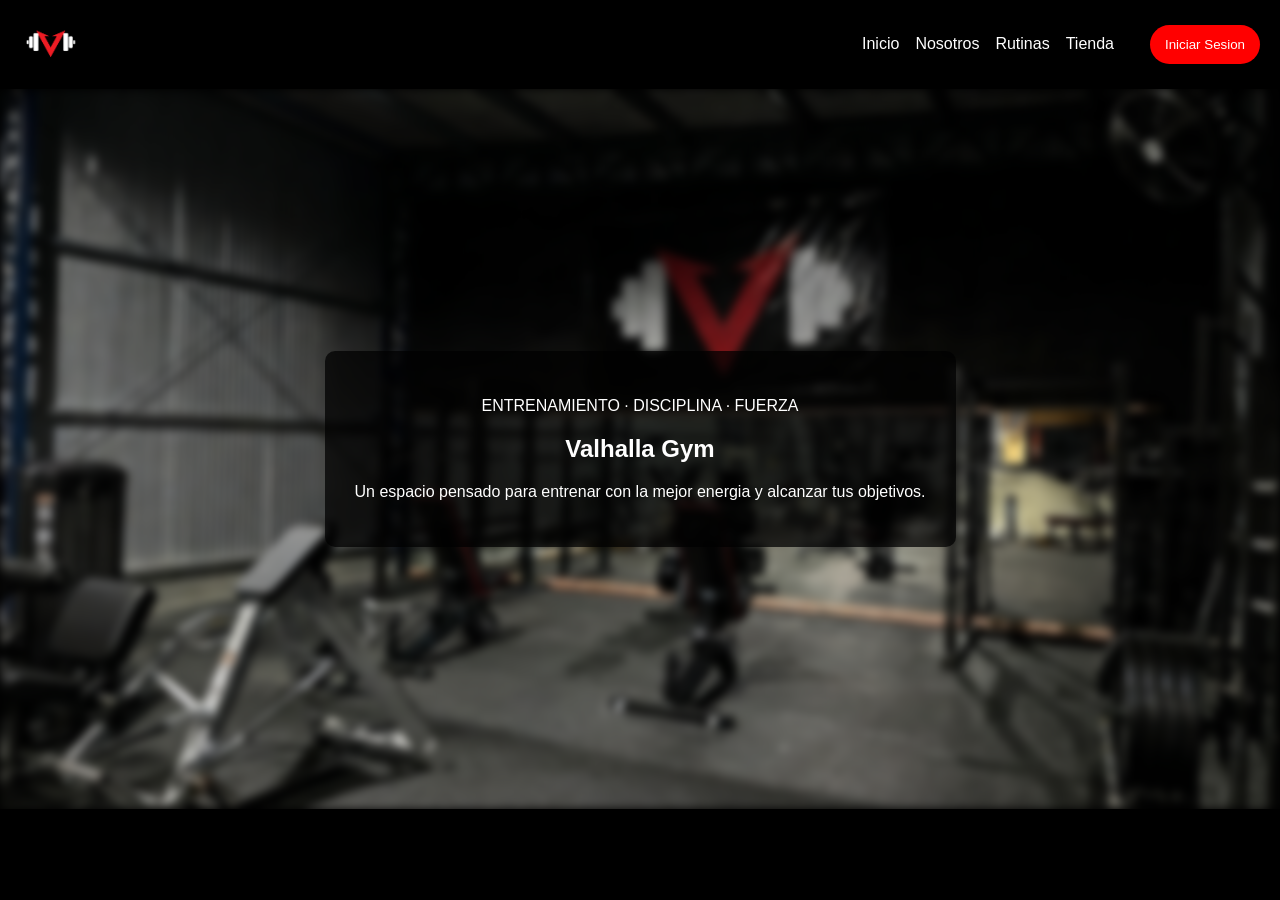
<file: index.html>
<!DOCTYPE html>
<html lang="en">

<head>
    <meta charset="UTF-8">
    <meta name="viewport" content="width=device-width, initial-scale=1.0">
    <title>Valhalla Gym</title>
    <link rel="icon" href="img/logo.png">
    <link rel="stylesheet" href="./root.css">
    <link rel="stylesheet" href="./css/index.css">
</head>

<body>
    <div id="hero"></div>
    <header>
        <a href="./index.html" class="logo">
        <img src="img/logo.png" alt="Logo de Valhalla Gym" class="logo">
        </a>

        
        <nav class="main-nav">
            <a href="./index.html">Inicio</a>
            <a href="./nosotros.html">Nosotros</a>
            <a href="./rutinas.html">Rutinas</a>
            <a href="./tienda.html">Tienda</a>
            <button id="loginButton" type="button" onclick="location.href='./login.html'">Iniciar Sesion</button>
            <div class="user-menu" id="userMenu" hidden>
                <button class="user-menu-toggle" id="userMenuToggle" type="button" aria-expanded="false" aria-controls="userMenuOptions" title="Abrir menu de usuario">
                    <svg aria-hidden="true" viewBox="0 0 24 24" focusable="false">
                        <circle cx="12" cy="8" r="4"></circle>
                        <path d="M4 21c0-4.42 3.58-8 8-8s8 3.58 8 8"></path>
                    </svg>
                    <span id="userName">Usuario</span>
                </button>
                <div class="user-menu-options" id="userMenuOptions" hidden>
                    <a href="./perfil.html">Perfil</a>
                    <button id="logoutButton" type="button">Cerrar sesion</button>
                </div>
            </div>
        </nav>
    </header>
    <section class="hero">
 
        <div class="overlay">

            <p>ENTRENAMIENTO · DISCIPLINA · FUERZA</p>

            <h2>Valhalla Gym</h2>

            <p>
                Un espacio pensado para entrenar con la mejor energia
                y alcanzar tus objetivos.
            </p>
        </div>
    </section>
    <div id="relleno">

    </div>
    <script src="./js/user-menu.js" defer></script>
</body>

</html>
</file>
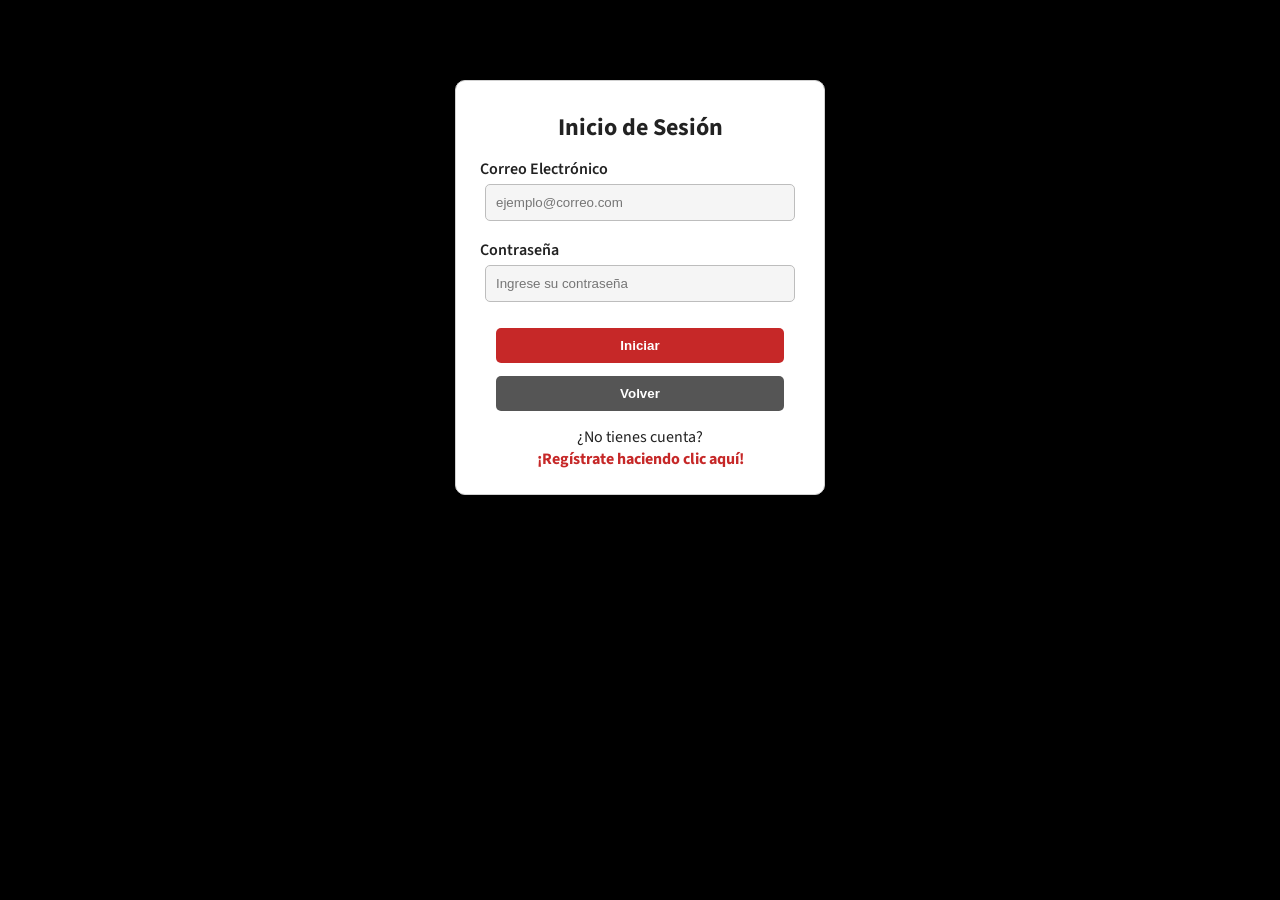
<file: login.html>
<!DOCTYPE html>
<html lang="es">

<head>

    <meta charset="UTF-8">
    <meta name="viewport" content="width=device-width, initial-scale=1.0">
    <link rel="stylesheet" href="./root.css">
    <link rel="icon" href="img/logo.png">
    <link rel="stylesheet" href="./css/login.css">
    <link rel="preconnect" href="https://fonts.googleapis.com">
    <link rel="preconnect" href="https://fonts.gstatic.com" crossorigin>
    <link href="https://fonts.googleapis.com/css2?family=Source+Sans+3:ital,wght@0,200..900;1,200..900&display=swap"
        rel="stylesheet">

    <title>Inicio de Sesión</title>

</head>

<body>

    <div class="login">

        <h2 class="titulologin">Inicio de Sesión</h2>

        <p class="parrafologin">Correo Electrónico</p>
        <input type="email" name="mail" id="Email" placeholder="ejemplo@correo.com" required>


        <p class="parrafologin">Contraseña</p>
        <input type="password" name="Password" id="Password" placeholder="Ingrese su contraseña" required>

        <button class="botonlogin" onclick="login()">Iniciar</button>

        <button class="botonback" onclick="location.href='./index.html'">Volver</button>

        <p class="registerlink"> ¿No tienes cuenta?</p>
        <a class="a" href="register.html">¡Regístrate haciendo clic aquí!</a>

    </div>

</body>
<script src="./js/LoginScripts.js" defer></script>

</html>
</file>
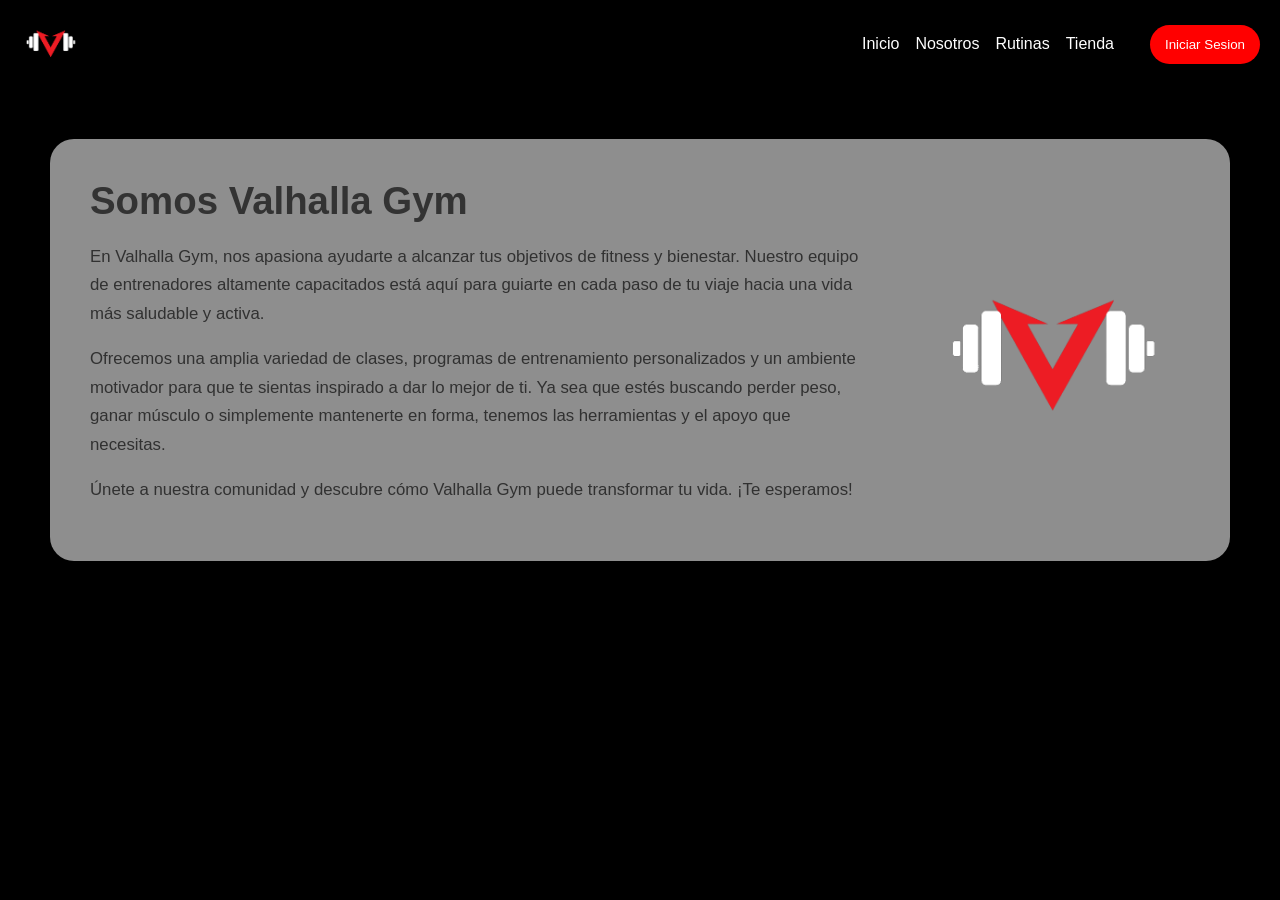
<file: nosotros.html>
<!DOCTYPE html>
<html lang="en">

<head>
    <meta charset="UTF-8">
    <meta name="viewport" content="width=device-width, initial-scale=1.0">
    <title>Nosotros</title>
    <link rel="icon" href="img/logo.png">
    <link rel="stylesheet" href="./root.css">
    <link rel="stylesheet" href="./css/nosotros.css">

</head>

<body>
    <header>

        <a href="./index.html" class="logo">
            <img src="img/logo.png" alt="Logo de Valhalla Gym" class="logo">
        </a>

        <nav class="main-nav">
            <a href="./index.html">Inicio</a>
            <a href="./nosotros.html">Nosotros</a>
            <a href="./rutinas.html">Rutinas</a>
            <a href="./tienda.html">Tienda</a>
            <button id="loginButton" type="button" onclick="location.href='./login.html'">Iniciar Sesion</button>
            <div class="user-menu" id="userMenu" hidden>
                <button class="user-menu-toggle" id="userMenuToggle" type="button" aria-expanded="false"
                    aria-controls="userMenuOptions" title="Abrir menu de usuario">
                    <svg aria-hidden="true" viewBox="0 0 24 24" focusable="false">
                        <circle cx="12" cy="8" r="4"></circle>
                        <path d="M4 21c0-4.42 3.58-8 8-8s8 3.58 8 8"></path>
                    </svg>
                    <span id="userName">Usuario</span>
                </button>
                <div class="user-menu-options" id="userMenuOptions" hidden>
                    <a href="./perfil.html">Perfil</a>
                    <button id="logoutButton" type="button">Cerrar sesion</button>
                </div>
            </div>
        </nav>
    </header>


    <div class="nosotros-card">
        <div class="content">
            <h2>Somos Valhalla Gym</h2>
            <p>En Valhalla Gym, nos apasiona ayudarte a alcanzar tus objetivos de fitness y bienestar. Nuestro equipo de
                entrenadores altamente capacitados está aquí para guiarte en cada paso de tu viaje hacia una vida más
                saludable y activa.</p>
            <p>Ofrecemos una amplia variedad de clases, programas de entrenamiento personalizados y un ambiente
                motivador para que te sientas inspirado a dar lo mejor de ti. Ya sea que estés buscando perder peso,
                ganar músculo o simplemente mantenerte en forma, tenemos las herramientas y el apoyo que necesitas.</p>
            <p>Únete a nuestra comunidad y descubre cómo Valhalla Gym puede transformar tu vida. ¡Te esperamos!</p>
        </div>
        <div class="image">
            <img src="img/logo.png" alt="Imagen de logo de Valhalla Gym">
        </div>
    </div>


    <script src="./js/user-menu.js" defer></script>
</body>

</html>
</file>
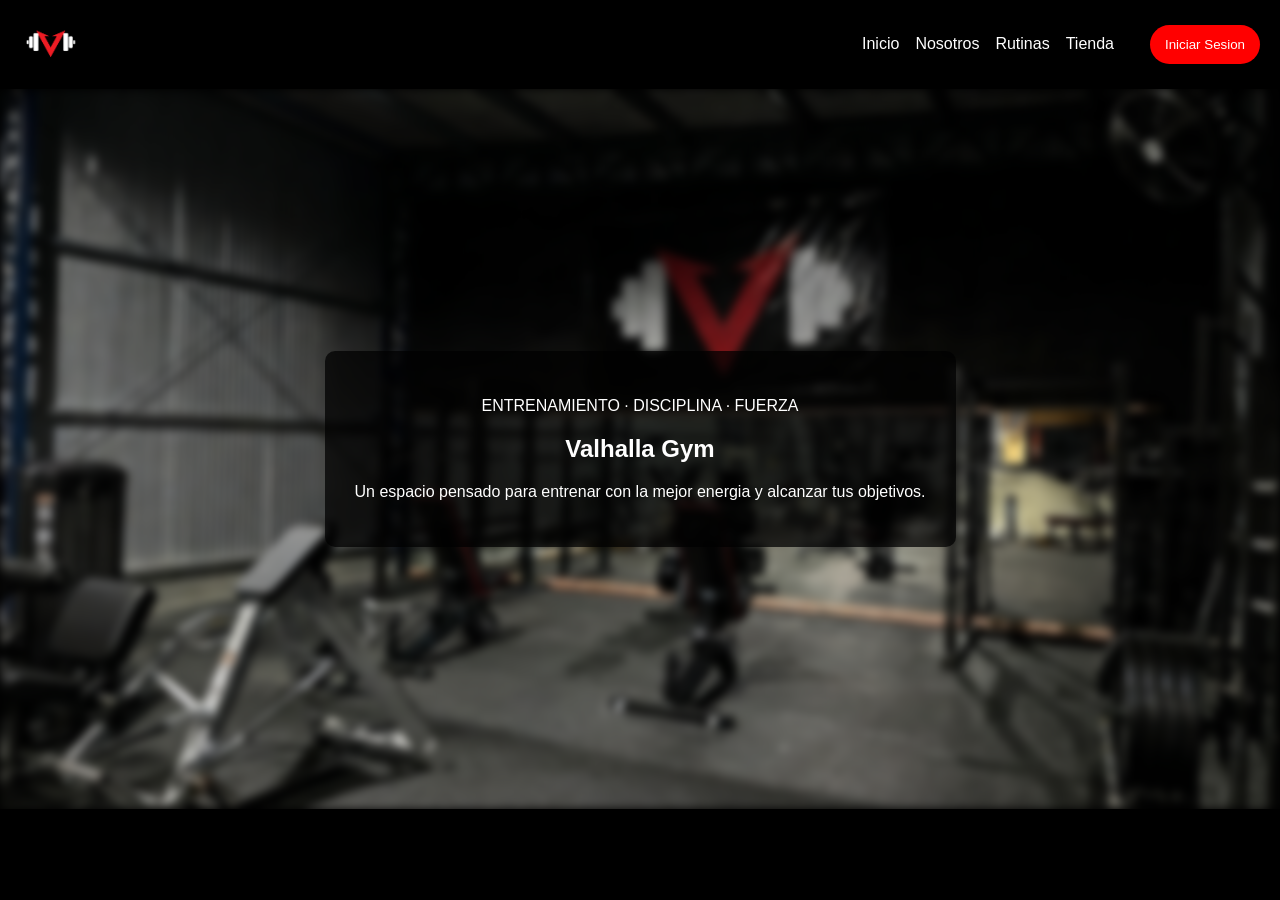
<file: panelAdmin.html>
<!DOCTYPE html>
<html lang="es">

<head>
    <meta charset="UTF-8">
    <meta name="viewport" content="width=device-width, initial-scale=1.0">
    <title>Panel de Administración</title>
    <link rel="stylesheet" href="root.css">
    <link rel="stylesheet" href="./css/panelAdmin.css">
    <link rel="icon" href="img/logo.png">

</head>

<body>

    <header>
        <div class="header-left">
            <img src="./img/logo.png" alt="Logo" class="logo">
        </div>
        <h1>Panel de Control</h1>
        <nav class="main-nav">
            <a href="./index.html">Volver al Inicio</a>
        </nav>
    </header>

    <div class="admin-container">

        <aside class="admin-sidebar">
            <nav class="sidebar-nav">
                <button onclick="fetchRutinas()" class="active" data-section="rutinas">💪 Rutinas</button>
                <button onclick="fetchProductos()" data-section="productos">📦 Productos</button>
                <button onclick="fetchUsuarios()" data-section="usuarios">👤 Usuarios</button>
                <button onclick="fetchCompras()" data-section="compras">🛒 Compras</button>
            </nav>
        </aside>

        <main class="admin-main">

            <div class="main-header">
                <h2>Panel de Administración</h2>
            </div>
            <div id="contenidoPanelAdmin">
                <div id="btns"></div>
                <div id="contenido"></div>
            </div>
        </main>
    </div>

    <script src="./js/panelAdmin.js"></script>
</body>

</html>
</file>
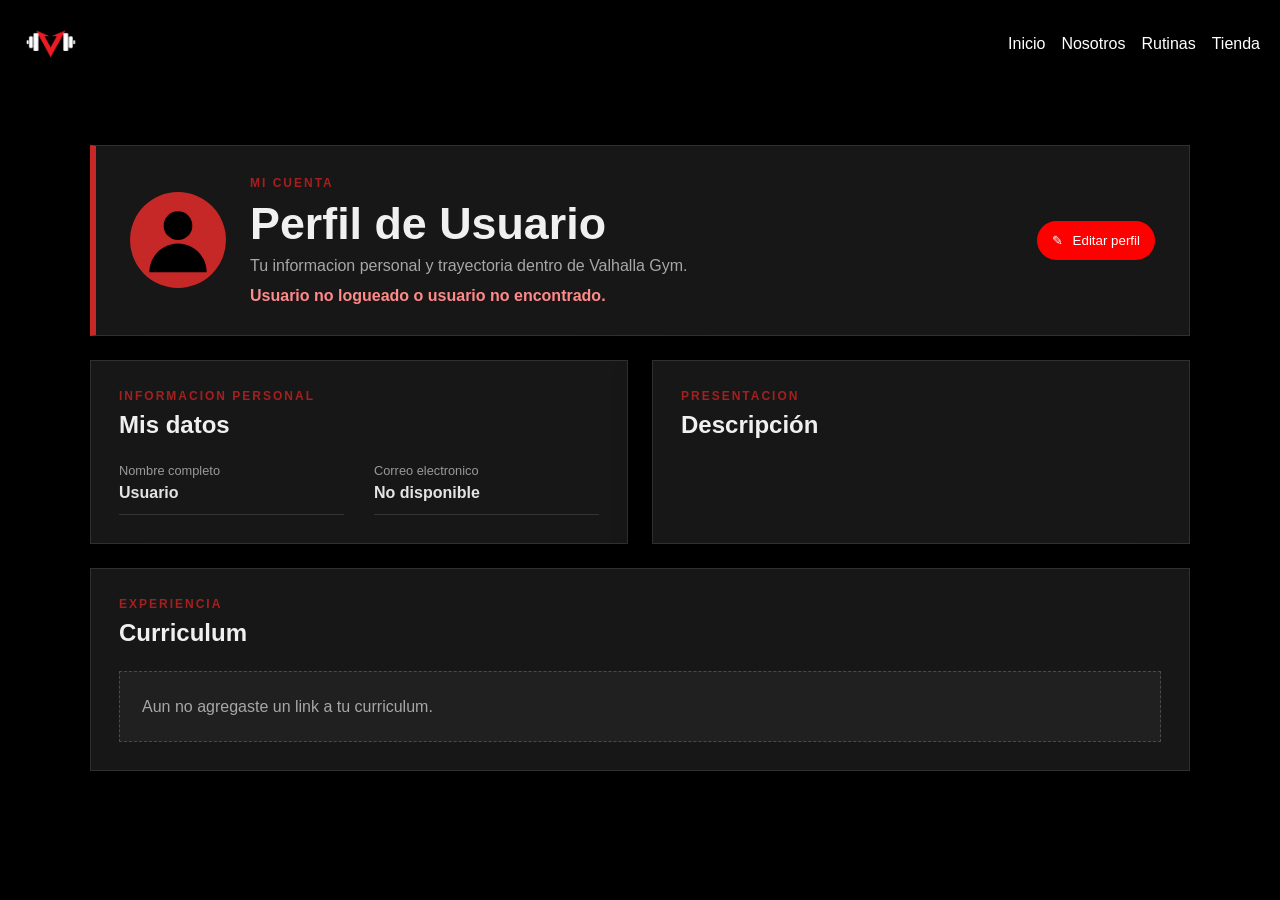
<file: perfil.html>
<!DOCTYPE html>
<html lang="es">

<head>
    <meta charset="UTF-8">
    <meta name="viewport" content="width=device-width, initial-scale=1.0">
    <link rel="icon" href="img/logo.png">
    <link rel="stylesheet" href="./root.css">
    <link rel="stylesheet" href="./css/perfil.css">
    <title>Mi perfil | Valhalla Gym</title>
</head>

<body>
    <header>
        <a href="./index.html" aria-label="Volver al inicio">
            <img src="img/logo.png" alt="Logo de Valhalla Gym" class="logo">
        </a>
        <nav class="main-nav" aria-label="Navegacion principal">
            <a href="./index.html">Inicio</a>
            <a href="./nosotros.html">Nosotros</a>
            <a href="./rutinas.html">Rutinas</a>
            <a href="./tienda.html">Tienda</a>
        </nav>
    </header>

    <main class="profile-page">
        <section class="profile-hero" aria-labelledby="profile-title">
            <div class="profile-avatar" aria-hidden="true">
                <svg aria-hidden="true" viewBox="0 0 24 24" focusable="false">
                    <circle cx="12" cy="8" r="4"></circle>
                    <path d="M4 21c0-4.42 3.58-8 8-8s8 3.58 8 8"></path>
                </svg>
            </div>
            <div>
                <p class="eyebrow">MI CUENTA</p>
                <h1 id="profile-title">Perfil de <span id="userName">Usuario</span></h1>
                <p class="profile-subtitle">Tu informacion personal y trayectoria dentro de Valhalla Gym.</p>
                <p class="profile-status" id="profileStatus" role="status" hidden></p>
            </div>
            <button class="edit-button" id="editProfileButton" type="button">
                <span aria-hidden="true">&#9998;</span>
                Editar perfil
            </button>
        </section>

        <div class="profile-grid">
            <section class="profile-section profile-data" aria-labelledby="data-title">
                <div class="section-heading">
                    <div>
                        <p class="section-kicker">INFORMACION PERSONAL</p>
                        <h2 id="data-title">Mis datos</h2>
                    </div>
                    <div class="profile-actions">
                        <button class="cancel-button" id="cancelChangesButton" type="button" hidden>Cancelar</button>
                        <button class="confirm-button" id="confirmChangesButton"
                            type="button" hidden>Confirmar cambios</button>
                    </div>
                </div>
                <dl class="data-list">
                    <div>
                        <dt>Nombre completo</dt>
                        <dd id="profileFullName">Usuario</dd>
                        <input type="text" id="nameInput" placeholder="Ingresa tu nombre completo"
                            aria-label="Ingresa tu nombre completo" hidden>
                    </div>
                    <div>
                        <dt>Correo electronico</dt>
                        <dd id="profileEmail">No disponible</dd>
                        <input type="email" id="emailInput" placeholder="Ingresa tu correo electronico"
                            aria-label="Ingresa tu correo electronico" hidden>
                    </div>
                </dl>
            </section>

            <section class="profile-section" aria-labelledby="description-title">
                <div class="section-heading">
                    <div>
                        <p class="section-kicker">PRESENTACION</p>
                        <h2 id="description-title">Descripción</h2>
                    </div>
                </div>
                <p class="empty-state" id="profileDescription"></p>
                <p class="description-display" id="descriptionDisplay" hidden></p>
                <textarea id="descriptionInput" placeholder="Agrega una descripcion sobre vos"
                    aria-label="Agrega una descripcion sobre vos" hidden></textarea>
            </section>

            <section class="profile-section curriculum-section" aria-labelledby="curriculum-title">
                <div class="section-heading">
                    <div>
                        <p class="section-kicker">EXPERIENCIA</p>
                        <h2 id="curriculum-title">Curriculum</h2>
                    </div>
                </div>
                <div class="curriculum-empty">
                    <p id="curriculumDisplay" rel="noopener" hidden></p>
                    <p class="empty-state" id="curriculumEmptyState">Aun no agregaste un link a tu curriculum.</p>
                    <input type="url" id="curriculumLink" placeholder="Agrega un link a tu curriculum"
                        aria-label="Agrega un link a tu curriculum" hidden>
                </div>
            </section>
        </div>
    </main>

    <script src="./js/perfil.js" ></script>
</body>

</html>
</file>
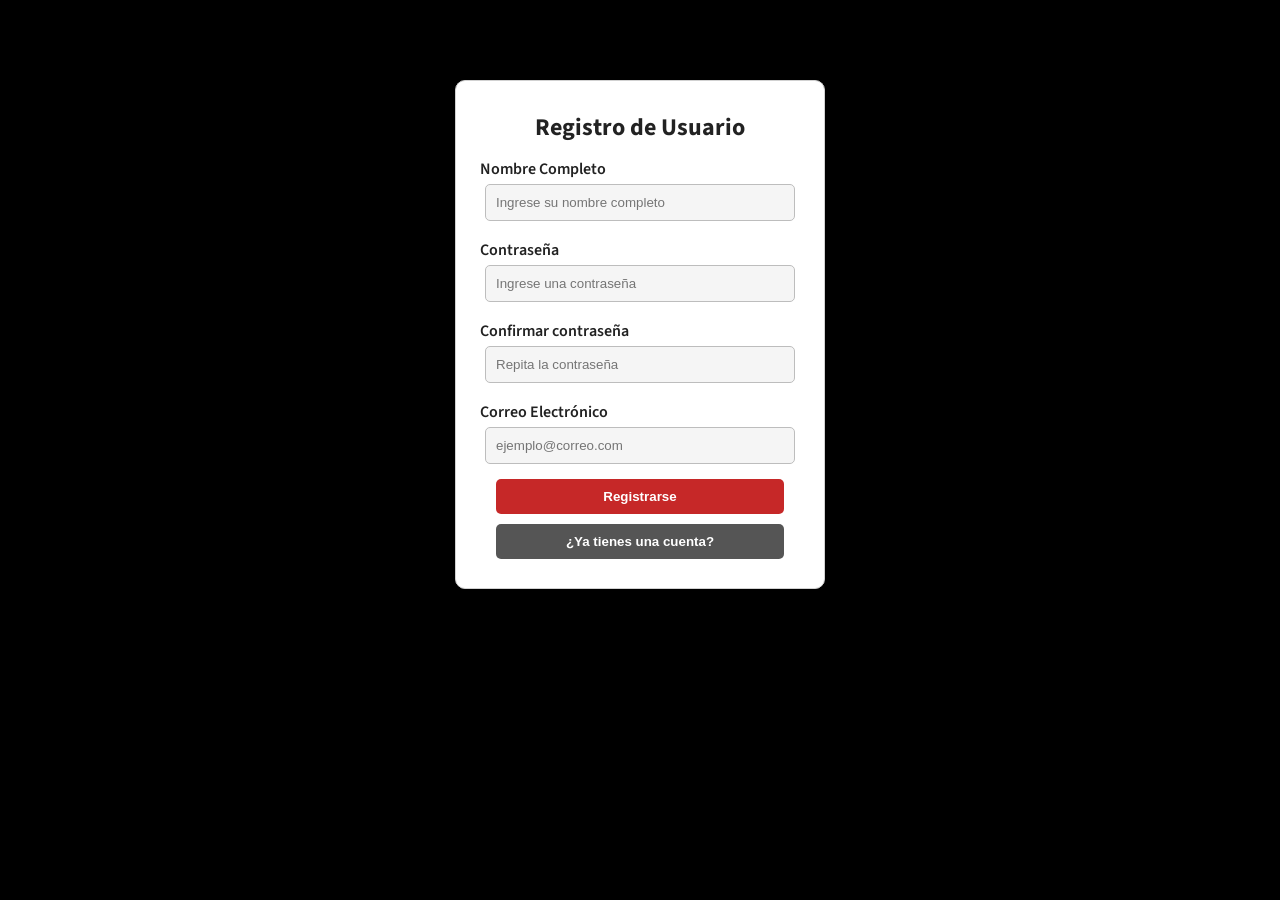
<file: register.html>
<!DOCTYPE html>
<html lang="es">

<head>

    <meta charset="UTF-8">
    <meta name="viewport" content="width=device-width, initial-scale=1.0">
    <link rel="stylesheet" href="./root.css">
    <link rel="stylesheet" href="./css/register.css">
    <link rel="icon" href="img/logo.png">
    <link rel="preconnect" href="https://fonts.googleapis.com">
<link rel="preconnect" href="https://fonts.gstatic.com" crossorigin>
<link href="https://fonts.googleapis.com/css2?family=Source+Sans+3:ital,wght@0,200..900;1,200..900&display=swap" rel="stylesheet">

    <title>Registro</title>

</head>

<body>

    <div class="login">

        <h2 class="titulologin">Registro de Usuario</h2>

        <p class="parrafologin">Nombre Completo</p>
        <input type="text" name="FullName" id="FullName" placeholder="Ingrese su nombre completo" required>

        <p class="parrafologin">Contraseña</p>
        <input type="password" name="Password" id="Password" placeholder="Ingrese una contraseña" required>

        <p class="parrafologin">Confirmar contraseña</p>
        <input type="password" name="ConfirmPassword" id="ConfirmPassword" placeholder="Repita la contraseña" required>

        <p class="parrafologin">Correo Electrónico</p>
        <input type="email" name="mail" id="Email" placeholder="ejemplo@correo.com" required>

        <button class="botonlogin" onclick="register(event)">Registrarse</button>

        <button class="botonback" onclick="location.href='login.html'">¿Ya tienes una cuenta?</button>

    </div>

</body>

<script src="./js/RegisterScripts.js" defer></script>

</html>
</file>
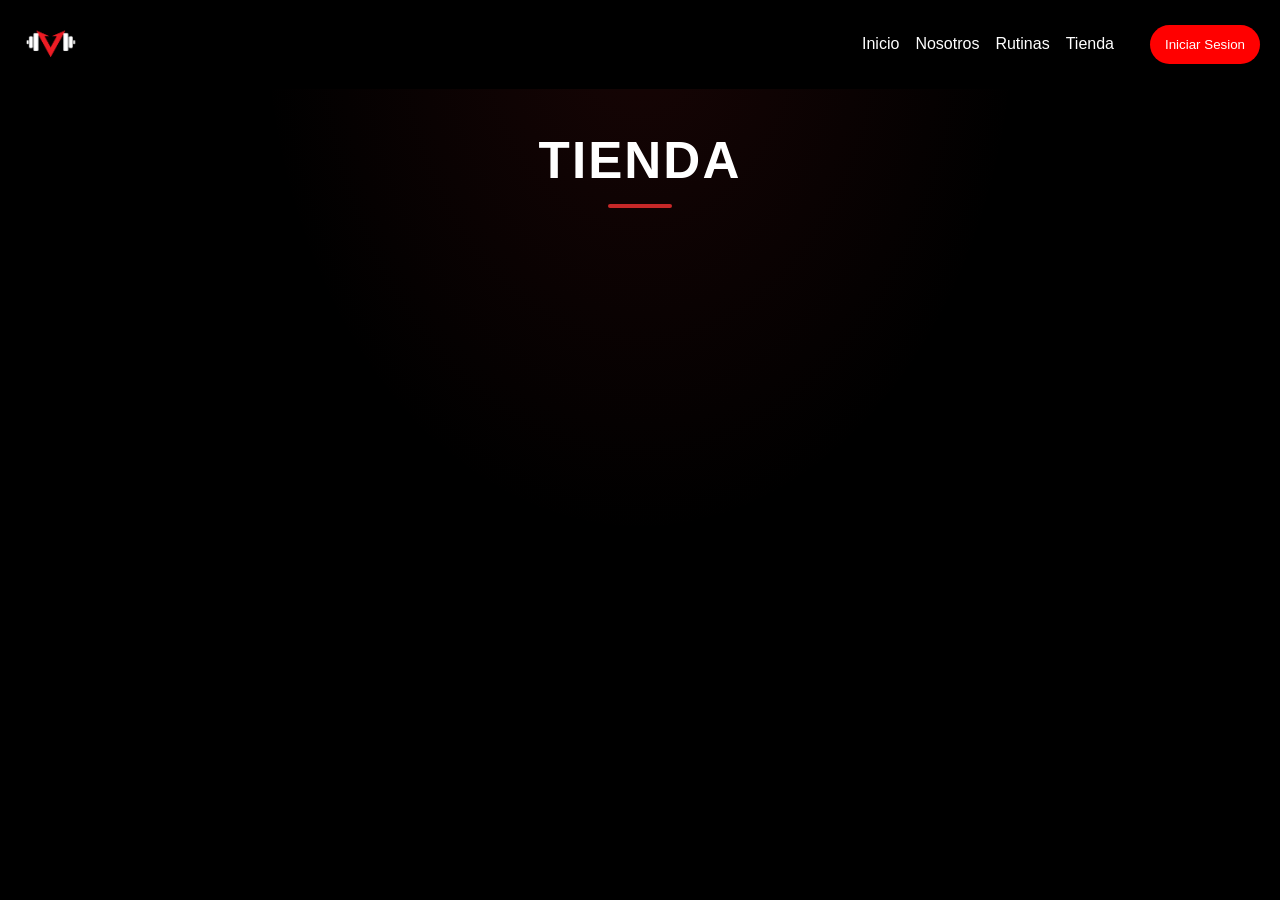
<file: tienda.html>
<!DOCTYPE html>
<html lang="en">

<head>
    <meta charset="UTF-8">
    <meta name="viewport" content="width=device-width, initial-scale=1.0">
    <link rel="icon" href="img/logo.png">
    <link rel="stylesheet" href="./css/tienda.css">
    <link rel="stylesheet" href="./root.css">

    <title>Tienda</title>
</head>

<body>

    <header>

        <a href="./index.html" class="logo">
            <img src="img/logo.png" alt="Logo de Valhalla Gym" class="logo">
        </a>

        <nav class="main-nav">
            <a href="./index.html">Inicio</a>
            <a href="./nosotros.html">Nosotros</a>
            <a href="./rutinas.html">Rutinas</a>
            <a href="./tienda.html">Tienda</a>
            <button id="loginButton" type="button" onclick="location.href='./login.html'">Iniciar Sesion</button>
            <div class="user-menu" id="userMenu" hidden>
                <button class="user-menu-toggle" id="userMenuToggle" type="button" aria-expanded="false"
                    aria-controls="userMenuOptions" title="Abrir menu de usuario">
                    <svg aria-hidden="true" viewBox="0 0 24 24" focusable="false">
                        <circle cx="12" cy="8" r="4"></circle>
                        <path d="M4 21c0-4.42 3.58-8 8-8s8 3.58 8 8"></path>
                    </svg>
                    <span id="userName">Usuario</span>
                </button>
                <div class="user-menu-options" id="userMenuOptions" hidden>
                    <a href="./perfil.html">Perfil</a>
                    <button id="logoutButton" type="button">Cerrar sesion</button>
                </div>
            </div>
        </nav>
    </header>

    <h1>Tienda</h1>

    <div id="contenedor-productos"></div>

    <script src="./js/user-menu.js" defer></script>
    <script src="./js/Tienda.js" defer></script>
</body>

</html>
</file>
<file: root.css>
/* CSS VARIABLES - COLORES */
:root {
    /* Colores primarios */
    --color-black: black;
    --color-white: white;

    /* Colores de acento */
    --color-red: red;
    --color-darkred: darkred;
    --color-primary: #c62828;
    --color-primary-dark: #a61f1f;

    /* Grises */
    --color-gray-dark: #555555;
    --color-gray-darker: #333333;
    --color-gray-light: #b7b7b7;
    --color-gray-text: #222222;
    --color-gray-border-light: #d1d1d1;
    --color-gray-border: #bdbdbd;
    --color-gray-bg: #f5f5f5;
}

body {
    margin: 0;
    font-family: sans-serif;
    background-color: var(--color-black);
    color: var(--color-white);
}

/* Header y Navegación */
header {
    display: flex;
    justify-content: space-between;
    align-items: center;
    padding: 20px;
    background-color: var(--color-black);
    position: sticky;
    top: 0;
    z-index: 10;
}

.logo {
    width: 60px;
    transition: transform 0.2s ease;
}

.logo:hover {
    transform: scale(1.1);
}

.main-nav {
    display: flex;
    align-items: center;
    gap: 1rem;
}

.main-nav a {
    color: var(--color-white);
    text-decoration: none;
    transition: 0.3s ease;
}

.main-nav a:hover {
    text-decoration: underline;
    color: var(--color-gray-light);
}

.main-nav button {
    margin-left: 20px;
}

.user-menu {
    position: relative;
}

.user-menu-toggle {
    display: flex;
    align-items: center;
    gap: 8px;
    margin-left: 20px;
}

.user-menu-toggle svg {
    width: 20px;
    height: 20px;
    fill: none;
    stroke: currentColor;
    stroke-linecap: round;
    stroke-linejoin: round;
    stroke-width: 2;
}

.user-menu-options {
    position: absolute;
    top: calc(100% + 8px);
    right: 0;
    min-width: 150px;
    padding: 8px 0;
    background-color: var(--color-white);
    border: 1px solid var(--color-gray-border);
    border-radius: 8px;
    box-shadow: 0 5px 14px rgba(0, 0, 0, 0.3);
    z-index: 20;
}

.user-menu-options a,
.user-menu-options button {
    display: block;
    width: 100%;
    box-sizing: border-box;
    margin: 0;
    padding: 10px 16px;
    border-radius: 0;
    background: transparent;
    color: var(--color-gray-text);
    text-align: left;
    text-decoration: none;
}

.user-menu-options a:hover,
.user-menu-options button:hover {
    background-color: var(--color-gray-bg);
    color: var(--color-primary-dark);
}

/* Button Styles */
button {
    background-color: var(--color-red);
    color: var(--color-white);
    border: none;
    padding: 12px 15px;
    border-radius: 20px;
    margin-left: 20px;
    transition: 0.3s ease;
}

button:hover {
    background-color: var(--color-darkred);
}

h1 {
    color: var(--color-white);
    text-align: center;
}
</file>
<file: css/index.css>
/* INDEX.HTML STYLES */

/* Global Styles */


/* Hero Section Styles */
.hero {
    position: relative;
    height: 80vh;
    max-height: 70rem;
    display: flex;
    justify-content: center;
    align-items: center;
    overflow: hidden;
}

.hero::before {
    content: "";
    position: absolute;
    inset: 0;
    background-image: url("../img/fondo.png");
    background-size: 100% 100%;
    background-position: center;
    filter: blur(5px);
}

.hero * {
    position: relative;
    z-index: 1;
}

.overlay {
    text-align: center;
    background-color: rgba(0, 0, 0, 0.733);
    padding: 30px;
    border-radius: 10px;
}
</file>
<file: css/login.css>
/* LOGIN.HTML STYLES */

/* Login Section Styles */
.parrafologin {
    font-family: "Source Sans 3", sans-serif;
    font-optical-sizing: auto;
    font-weight: 400;
    font-style: normal;

    margin: 8px 0 4px 0;
    text-align: left;
    font-weight: 600;
    color: var(--color-gray-text);
}

.login {
    max-width: 320px;
    display: flex;
    flex-direction: column;
    font-family: "Source Sans 3", sans-serif;
    margin: 80px auto;
    border: 1px solid var(--color-gray-border-light);
    padding: 1.5rem;
    background-color: var(--color-white);
    border-radius: 10px;
    box-shadow: 0 4px 12px rgba(0, 0, 0, 0.15);
}

.login input {
    margin: 0 auto 10px auto;
    padding: 10px;
    width: 90%;
    border: 1px solid var(--color-gray-border);
    border-radius: 5px;
    background-color: var(--color-gray-bg);
    color: var(--color-gray-text);
    transition: 0.3s;
}

.login input:focus {
    outline: none;
    border-color: var(--color-primary);
    background-color: var(--color-white);
    box-shadow: 0 0 5px rgba(198, 40, 40, 0.3);
}

.botonlogin {
    margin: 1rem auto 5px auto;
    background-color: var(--color-primary);
    color: var(--color-white);
    padding: 10px 20px;
    border: none;
    border-radius: 5px;
    cursor: pointer;
    width: 90%;
    font-weight: bold;
    transition: 0.3s;
}

.botonlogin:hover {
    background-color: var(--color-primary-dark);
}

.registerlink {
    text-align: center;
    margin: 7px auto 0 auto;
    color: var(--color-gray-text);
}

.a {
    color: var(--color-primary);
    font-weight: bold;
    text-decoration: none;
    text-align: center;
}

.registerlink a:hover {
    text-decoration: underline;
}

.botonback {
    margin: 0.5rem auto;
    background-color: var(--color-gray-dark);
    color: var(--color-white);
    padding: 10px 20px;
    border: none;
    border-radius: 5px;
    cursor: pointer;
    width: 90%;
    font-weight: bold;
    transition: 0.3s;
}

.botonback:hover {
    background-color: var(--color-gray-darker);
}

.background {
    background-color: var(--color-gray-bg);
    min-height: 100vh;
    display: flex;
    justify-content: center;
    align-items: center;
}

.titulologin {
    text-align: center;
    font-family: "Source Sans 3", sans-serif;
    font-weight: 700;
    color: var(--color-gray-text);
    margin: 5px auto 5px auto;
}
</file>
<file: css/nosotros.css>
.nosotros-card {
    max-width: 1100px;
    margin: 50px auto;
    padding: 40px;
    display: flex;
    align-items: center;
    justify-content: center;
    gap: 40px;
    background: rgba(164, 164, 164, 0.872);
    border-radius: 24px;
    box-shadow: 0 18px 40px rgba(0, 0, 0, 0.22);
    color: var(--color-gray-text);
}

.content {
    flex: 1.4;
}

.content h2 {
    margin-top: 0;
    margin-bottom: 20px;
    color: var(--color-gray-darker);
    font-size: clamp(2rem, 3vw, 2.8rem);
    font-weight: 800;
}

.content p {
    margin-bottom: 16px;
    line-height: 1.7;
    font-size: 1.05rem;
    color: #313131;
}

.image {
    flex: 0 0 280px;
    display: flex;
    justify-content: center;
    align-items: center;
}

.image img {
    display: block;
    width: min(100%, 250px);
    height: auto;
    border-radius: 20px;
    object-fit: cover;

}

@media (max-width: 768px) {
    .nosotros-card {
        flex-direction: column;
        padding: 30px 20px;
        text-align: center;
    }

    .image {
        width: 100%;
        flex-basis: auto;
    }
}
</file>
<file: css/panelAdmin.css>
/* PANEL ADMIN STYLES */

body {
    min-height: 100vh;
    background:
        radial-gradient(ellipse at 70% 0, rgba(198, 40, 40, 0.1), transparent 42%),
        var(--color-black);
}

/* Layout general en dos columnas (Sidebar + Main) */
.admin-container {
    display: grid;
    grid-template-columns: 250px 1fr;
    min-height: calc(100vh - 100px);
    background-color: transparent;
}

/* Estilos del Menú Lateral (Sidebar) */
.admin-sidebar {
    padding: 24px 16px;
    border-right: 1px solid #292929;
    background-color: rgba(0, 0, 0, 0.35);
}

.sidebar-nav {
    display: flex;
    flex-direction: column;
    gap: 10px;
}

.sidebar-nav button {
    width: 100%;
    margin: 0;
    padding: 14px 16px;
    border: 1px solid #303030;
    border-left: 3px solid transparent;
    border-radius: 8px;
    background: #151515;
    color: #c8c8c8;
    text-align: left;
    font: inherit;
    font-weight: 700;
    cursor: pointer;
    transition: background-color 0.2s ease, border-color 0.2s ease, color 0.2s ease, transform 0.2s ease;
}

.sidebar-nav button:hover,
.sidebar-nav button.active {
    border-color: #493030;
    border-left-color: var(--color-primary);
    background: #211717;
    color: var(--color-white);
}

.sidebar-nav button:hover {
    transform: translateX(3px);
}

.sidebar-nav button:focus-visible {
    outline: 3px solid rgba(255, 255, 255, 0.75);
    outline-offset: 3px;
}

/* Área de Contenido Principal */
.admin-main {
    min-width: 0;
    padding: 36px clamp(20px, 4vw, 56px);
    overflow-y: auto;
}

.main-header {
    display: flex;
    justify-content: space-between;
    align-items: center;
    margin-bottom: 30px;
    border-left: 3px solid var(--color-primary);
    padding: 4px 0 4px 16px;
}

.main-header h2 {
    margin: 0;
    font-weight: bold;
    text-transform: uppercase;
    letter-spacing: 0.04em;
}

/* Ajuste al botón heredado del root */
.btn-create {
    margin-left: 0;
}

/* Tarjetas de rutinas, productos y usuarios */
#contenidoPanelAdmin {
    display: grid;
    grid-template-columns: repeat(auto-fit, minmax(min(100%, 270px), 1fr));
    gap: 22px;
    align-items: stretch;
}

#contenidoPanelAdmin > #btns {
    grid-column: 1 / -1;
}

#contenidoPanelAdmin > #contenido {
    display: contents;
}

#contenidoPanelAdmin > div:not(#btns):not(#contenido),
#contenidoPanelAdmin > #contenido > div {
    position: relative;
    display: flex;
    min-width: 0;
    flex-direction: column;
    overflow: hidden;
    padding: 26px 24px 24px;
    border: 1px solid #303030;
    border-top: 3px solid var(--color-primary);
    border-radius: 12px;
    background: linear-gradient(145deg, #1c1c1c, #111111 72%);
    box-shadow: 0 16px 35px rgba(0, 0, 0, 0.32);
    color: #e4e4e4;
    transition: transform 0.22s ease, border-color 0.22s ease, box-shadow 0.22s ease;
}

#contenidoPanelAdmin > div:not(#btns):not(#contenido):hover,
#contenidoPanelAdmin > #contenido > div:hover {
    transform: translateY(-5px);
    border-color: #4a3030;
    border-top-color: #ef4444;
    box-shadow: 0 22px 42px rgba(0, 0, 0, 0.48);
}

#contenidoPanelAdmin h2 {
    margin: 0 0 12px;
    color: #f5f5f5;
    font-size: 1.25rem;
    line-height: 1.3;
    overflow-wrap: anywhere;
}

#contenidoPanelAdmin p {
    margin: 0 0 14px;
    color: #aaa;
    line-height: 1.6;
    overflow-wrap: anywhere;
}

#contenidoPanelAdmin > #contenido > div > input[type="number"] {
    width: 89%;
    margin: 10px auto;
    padding: 10px 12px;
    border: 1px solid #494949;
    border-radius: 6px;
    background: #151515;
    color: #f5f5f5;
    font: inherit;
}

#contenidoPanelAdmin > #contenido > div > input[type="number"]:focus-visible {
    outline: 3px solid rgba(255, 255, 255, 0.75);
    outline-offset: 3px;
}

#contenidoPanelAdmin ul {
    display: flex;
    flex-direction: column;
    gap: 9px;
    margin: 0 0 20px;
    padding: 0;
    list-style: none;
}

#contenidoPanelAdmin li {
    padding: 10px 12px;
    border: 1px solid #292929;
    border-radius: 6px;
    background: #181818;
    color: #d0d0d0;
    font-size: 0.9rem;
    line-height: 1.5;
    overflow-wrap: anywhere;
}

.btn-admin {
    margin: 0;
    padding: 12px 20px;
    border: 1px solid #ef4444;
    border-radius: 7px;
    background: var(--color-primary);
    color: var(--color-white);
    font: inherit;
    font-weight: 700;
    cursor: pointer;
    transition: background-color 0.2s ease, border-color 0.2s ease, transform 0.2s ease, box-shadow 0.2s ease;
}

.btn-admin:hover {
    transform: translateY(-1px);
    border-color: var(--color-primary-dark);
    background: var(--color-primary-dark);
    box-shadow: 0 7px 18px rgba(198, 40, 40, 0.25);
}

.btn-admin:focus-visible,
#contenidoPanelAdmin > div:not(#btns):not(#contenido) > button:focus-visible,
#contenidoPanelAdmin > #contenido > div > button:focus-visible {
    outline: 3px solid rgba(255, 255, 255, 0.75);
    outline-offset: 3px;
}

#contenidoPanelAdmin > div:not(#btns):not(#contenido) > button,
#contenidoPanelAdmin > #contenido > div > button {
    width: 100%;
    margin: auto 0 0;
    padding: 10px 14px;
    border: 1px solid #813030;
    border-radius: 6px;
    background: #351919;
    color: #fff;
    font: inherit;
    font-weight: 700;
    cursor: pointer;
    transition: background-color 0.2s ease, border-color 0.2s ease;
}

#contenidoPanelAdmin > #contenido > div > button + button {
    margin-top: 10px;
}

#contenidoPanelAdmin > div:not(#btns):not(#contenido) > button:hover,
#contenidoPanelAdmin > #contenido > div > button:hover {
    border-color: var(--color-primary);
    background: var(--color-primary);
}

.routine-dialog {
    width: min(620px, calc(100% - 32px));
    max-width: none;
    max-height: min(85vh, 760px);
    padding: 0;
    border: 1px solid #383838;
    border-radius: 10px;
    background: #151515;
    color: #eee;
    box-shadow: 0 24px 70px rgba(0, 0, 0, 0.65);
}

.routine-dialog::backdrop {
    background: rgba(0, 0, 0, 0.78);
    backdrop-filter: blur(3px);
}

.routine-form {
    display: grid;
    gap: 16px;
    padding: 24px;
}

.routine-form h2 {
    margin: 0;
    color: #fff;
}

.routine-form label,
.routine-form fieldset {
    display: grid;
    gap: 7px;
}

.routine-form label {
    color: #d0d0d0;
    font-size: 0.92rem;
    font-weight: 600;
}

.routine-form input,
.routine-form select {
    box-sizing: border-box;
    width: 100%;
    min-height: 42px;
    padding: 9px 11px;
    border: 1px solid #414141;
    border-radius: 5px;
    background: #202020;
    color: #f5f5f5;
    font: inherit;
}

.routine-form input:focus,
.routine-form select:focus {
    border-color: var(--color-primary);
    outline: 2px solid rgba(198, 40, 40, 0.3);
}

.routine-form fieldset {
    grid-template-columns: minmax(0, 1fr) 100px 100px;
    padding: 12px;
    border: 1px solid #303030;
    border-radius: 6px;
}

.routine-form legend {
    padding: 0 6px;
    color: #f0f0f0;
    font-weight: 700;
}

.routine-form .form-actions {
    display: flex;
    justify-content: flex-end;
    gap: 10px;
}

.routine-form .form-actions button {
    margin: 0;
}

.routine-form .btn-cancel {
    border: 1px solid #454545;
    background: #242424;
}

.routine-form .form-message {
    min-height: 1.4em;
    margin: 0;
    color: #ff9b9b;
}

/* Grid de Tarjetas Informativas */
.stats-grid {
    display: grid;
    grid-template-columns: repeat(auto-fit, minmax(200px, 1fr));
    gap: 20px;
    margin-bottom: 30px;
}

/* Contenedor de tarjeta clonando el estilo visual exacto de tu captura */
.stat-card {
    background-color: rgba(255, 255, 255, 0.03);
    /* Fondo gris muy oscuro integrado */
    padding: 20px;
    border-left: 2px solid var(--color-red);
    /* Línea roja característica de tus bloques */
    box-shadow: 0 4px 15px rgba(0, 0, 0, 0.5);
}

.stat-card h3 {
    margin: 0 0 10px 0;
    font-size: 0.85rem;
    color: var(--color-gray-light);
    text-transform: capitalize;
}

.stat-number {
    margin: 0;
    font-size: 1.8rem;
    font-weight: bold;
    color: var(--color-white);
}

/* Contenedor de Tabla responsivo */
.table-container {
    background-color: rgba(255, 255, 255, 0.02);
    padding: 20px;
    overflow-x: auto;
    border-left: 2px solid var(--color-red);
    /* Consistencia con tus contenedores */
}

.admin-table {
    width: 100%;
    border-collapse: collapse;
    text-align: left;
}

.admin-table th,
.admin-table td {
    padding: 14px 15px;
    border-bottom: 1px solid rgba(255, 255, 255, 0.05);
    /* Separadores finos oscuros */
}

.admin-table th {
    color: var(--color-gray-light);
    font-weight: bold;
    text-transform: uppercase;
    font-size: 0.8rem;
    letter-spacing: 0.5px;
}

/* Filas de la tabla con el mismo estilo de contenedor de ejercicios */
.admin-table tbody tr {
    transition: background-color 0.2s ease;
}

.admin-table tbody tr:hover {
    background-color: rgba(255, 255, 255, 0.05);
    /* Efecto hover igual a los botones de ejercicio */
}

/* Badges (Etiquetas de estado) */
.badge {
    padding: 4px 8px;
    border-radius: 4px;
    font-size: 0.75rem;
    font-weight: bold;
    text-transform: uppercase;
}

.badge-admin {
    background-color: var(--color-primary);
    color: var(--color-white);
}

.badge-user {
    background-color: var(--color-gray-darker);
    color: var(--color-gray-light);
}

/* Botones de acción dentro de la tabla */
.btn-action {
    padding: 6px 12px;
    border-radius: 20px;
    /* Redondeados a juego con tus botones del header */
    font-size: 0.8rem;
    margin-left: 5px;
    cursor: pointer;
    border: none;
    color: var(--color-white);
    transition: background 0.2s ease;
}

.btn-edit {
    background-color: rgba(255, 255, 255, 0.1);
}

.btn-edit:hover {
    background-color: rgba(255, 255, 255, 0.2);
}

.btn-delete {
    background-color: var(--color-primary);
}

.btn-delete:hover {
    background-color: var(--color-primary-dark);
}

.iframeAdmin {
    margin: 40px auto;
    width: 100%;
    height: 600px;
    border: none;
}


/* --- RESPONSIVO --- */
@media (max-width: 768px) {
    .admin-container {
        grid-template-columns: 1fr;
    }

    .admin-sidebar {
        padding: 14px 18px;
        border-right: none;
        border-bottom: 1px solid #292929;
    }

    .sidebar-nav {
        display: grid;
        grid-template-columns: repeat(3, minmax(0, 1fr));
    }

    .sidebar-nav button {
        padding: 11px 9px;
        text-align: center;
        border-left: none;
        border-bottom: 2px solid transparent;
    }

    .sidebar-nav button:hover,
    .sidebar-nav button.active {
        border-bottom-color: var(--color-primary);
    }

    .sidebar-nav button:hover {
        transform: translateY(-2px);
    }

    .admin-main {
        padding-top: 28px;
    }
}

@media (max-width: 520px) {
    .sidebar-nav {
        grid-template-columns: 1fr;
        gap: 8px;
    }

    .sidebar-nav button {
        text-align: left;
    }

    .main-header {
        margin-bottom: 22px;
    }

    #contenidoPanelAdmin {
        gap: 16px;
    }

    #contenidoPanelAdmin > div {
        padding: 22px 20px 20px;
    }
}
</file>
<file: css/perfil.css>
.profile-page {
    width: min(1100px, calc(100% - 40px));
    margin: 0 auto;
    padding: 56px 0 80px;
}

.profile-hero,
.profile-section {
    background: #171717;
    color: #e4e4e4;
    border: 1px solid #303030;
    box-shadow: 0 16px 35px rgba(0, 0, 0, 0.36);
}

.profile-hero {
    display: grid;
    grid-template-columns: auto 1fr auto;
    align-items: center;
    gap: 24px;
    padding: 30px 34px;
    border-left: 6px solid var(--color-primary);
}

.profile-avatar {
    display: grid;
    width: 86px;
    height: 86px;
    place-items: center;
    border-radius: 50%;
    background: var(--color-primary);
    color: var(--color-white);
    font-size: 1.4rem;
    font-weight: 700;
    letter-spacing: 1px;
    padding: 5px;

}

.eyebrow,
.section-kicker {
    margin: 0 0 8px;
    color: var(--color-primary-dark);
    font-size: 0.75rem;
    font-weight: 700;
    letter-spacing: 2px;
}

.profile-hero h1,
.profile-section h2 {
    margin: 0;
    color: #f0f0f0;
}

.profile-hero h1 {
    text-align: left;
    font-size: clamp(1.8rem, 4vw, 2.8rem);
}

.profile-subtitle {
    margin: 8px 0 0;
    color: #a7a7a7;
}

.profile-status {
    margin: 12px 0 0;
    color: #ff8a8a;
    font-weight: 600;
}

.edit-button,
.text-edit-button {
    cursor: pointer;
}

.confirm-button {
    margin: 0;
    cursor: pointer;
}

.profile-actions {
    display: flex;
    align-items: center;
    gap: 10px;
}

.cancel-button {
    margin: 0;
    padding: 10px 14px;
    border: 1px solid #555555;
    border-radius: 20px;
    background: transparent;
    color: #bdbdbd;
    cursor: pointer;
}

.cancel-button:hover {
    background: #303030;
    color: #f0f0f0;
}

.edit-button {
    margin: 0;
    white-space: nowrap;
}

.edit-button span {
    margin-right: 6px;
}

.profile-grid {
    display: grid;
    grid-template-columns: repeat(2, minmax(0, 1fr));
    gap: 24px;
    margin-top: 24px;
}

.profile-section {
    padding: 28px;
}

.curriculum-section {
    grid-column: 1 / -1;
}

.section-heading {
    display: flex;
    align-items: flex-start;
    justify-content: space-between;
    gap: 20px;
    margin-bottom: 24px;
}

.text-edit-button {
    margin: 0;
    padding: 7px 14px;
    border: 1px solid var(--color-primary);
    border-radius: 16px;
    background: transparent;
    color: var(--color-primary-dark);
}

.text-edit-button:hover {
    background: var(--color-primary);
    color: var(--color-white);
}

.data-list {
    display: grid;
    grid-template-columns: repeat(2, minmax(0, 1fr));
    gap: 22px 30px;
    margin: 0;
}

.data-list div {
    border-bottom: 1px solid #343434;
    padding-bottom: 12px;
}

.data-list dt {
    margin-bottom: 6px;
    color: #999999;
    font-size: 0.8rem;
}

.data-list dd {
    margin: 0;
    font-weight: 600;
}

.empty-state,
.curriculum-empty p {
    color: #a7a7a7;
    line-height: 1.6;
}

.empty-state {
    max-width: 620px;
    margin: 0;
}

.description-display {
    margin: 0;
    color: #d0d0d0;
    line-height: 1.6;
    white-space: pre-wrap;
}

.curriculum-empty {
    display: flex;
    align-items: center;
    gap: 18px;
    padding: 22px;
    border: 1px dashed #4a4a4a;
    background: #202020;
}

#curriculumLink,
#descriptionInput,
#nameInput,
#emailInput {
    width: 100%;
    box-sizing: border-box;
    min-height: 46px;
    padding: 12px 14px;
    border: 1px solid #4a4a4a;
    border-radius: 6px;
    outline: none;
    background: #111111;
    color: #ededed;
    font: inherit;
    transition: border-color 0.2s ease, box-shadow 0.2s ease;
}

#curriculumLink::placeholder,
#descriptionInput::placeholder,
#nameInput::placeholder,
#emailInput::placeholder {
    color: #858585;
}

#curriculumLink:focus,
#descriptionInput:focus,
#nameInput:focus,
#emailInput:focus {
    border-color: var(--color-primary);
    box-shadow: 0 0 0 3px rgba(198, 40, 40, 0.2);
}

#descriptionInput {
    min-height: 120px;
    resize: vertical;
}

.curriculum-icon {
    display: grid;
    width: 42px;
    height: 42px;
    place-items: center;
    border-radius: 50%;
    background: var(--color-primary);
    color: var(--color-white);
    font-size: 1.6rem;
}

.curriculum-empty h3,
.curriculum-empty p {
    margin: 0;
}

.curriculum-empty h3 {
    color: #e4e4e4;
}

#curriculumDisplay {
    overflow-wrap: anywhere;
    color: #d0d0d0;
}

@media (max-width: 700px) {
    .profile-page {
        width: min(100% - 24px, 560px);
        padding-top: 30px;
    }

    .profile-hero {
        grid-template-columns: auto 1fr;
        padding: 24px 20px;
    }

    .profile-avatar {
        width: 64px;
        height: 64px;
        padding: 5px;
    }

    .edit-button {
        grid-column: 1 / -1;
        width: 100%;
    }

    .profile-grid {
        grid-template-columns: 1fr;
    }

    .curriculum-section {
        grid-column: auto;
    }

    .profile-section {
        padding: 22px 18px;
    }

    .data-list {
        grid-template-columns: 1fr;
    }
}
</file>
<file: css/register.css>
/* REGISTER.HTML STYLES */

/* Login Section Styles */
.parrafologin {
    font-family: "Source Sans 3", sans-serif;
    font-optical-sizing: auto;
    font-weight: 400;
    font-style: normal;
    margin: 8px 0 4px 0;
    text-align: left;
    font-weight: 600;
    color: var(--color-gray-text);
}

.login {
    max-width: 320px;
    display: flex;
    flex-direction: column;
    font-family: "Source Sans 3", sans-serif;
    margin: 80px auto;
    border: 1px solid var(--color-gray-border-light);
    padding: 1.5rem;
    background-color: var(--color-white);
    border-radius: 10px;
    box-shadow: 0 4px 12px rgba(0, 0, 0, 0.15);
}

.login input {
    margin: 0 auto 10px auto;
    padding: 10px;
    width: 90%;
    border: 1px solid var(--color-gray-border);
    border-radius: 5px;
    background-color: var(--color-gray-bg);
    color: var(--color-gray-text);
    transition: 0.3s;
}

.login input:focus {
    outline: none;
    border-color: var(--color-primary);
    background-color: var(--color-white);
    box-shadow: 0 0 5px rgba(198, 40, 40, 0.3);
}

.botonlogin {
    margin: 5px auto 5px auto;
    background-color: var(--color-primary);
    color: var(--color-white);
    padding: 10px 20px;
    border: none;
    border-radius: 5px;
    cursor: pointer;
    width: 90%;
    font-weight: bold;
    transition: 0.3s;
}

.botonlogin:hover {
    background-color: var(--color-primary-dark);
}

.registerlink {
    text-align: center;
    margin-top: 15px;
}

.registerlink a {
    color: var(--color-primary);
    font-weight: bold;
    text-decoration: none;
}

.registerlink a:hover {
    text-decoration: underline;
}

.botonback {
    margin: 5px auto 5px auto;
    background-color: var(--color-gray-dark);
    color: var(--color-white);
    padding: 10px 20px;
    border: none;
    border-radius: 5px;
    cursor: pointer;
    width: 90%;
    font-weight: bold;
    transition: 0.3s;
}

.botonback:hover {
    background-color: var(--color-gray-darker);
}

.titulologin {
    text-align: center;
    font-family: "Source Sans 3", sans-serif;
    font-weight: 700;
    color: var(--color-gray-text);
    margin: 5px auto 5px auto;
}
</file>
<file: css/tienda.css>
/* TIENDA - estética oscura con acentos rojos del sitio */
body {
	min-height: 100vh;
	background:
		radial-gradient(ellipse at 50% 0, rgba(198, 40, 40, 0.12), transparent 42%),
		var(--color-black);
}

h1 {
	position: relative;
	margin: 42px 20px 12px;
	font-size: clamp(2rem, 5vw, 3.2rem);
	font-weight: 800;
	letter-spacing: 0.04em;
	text-transform: uppercase;
}

h1::after {
	content: "";
	display: block;
	width: 64px;
	height: 4px;
	margin: 14px auto 0;
	border-radius: 4px;
	background: var(--color-primary);
}

#contenedor-productos {
	display: grid;
	grid-template-columns: repeat(4, minmax(0, 1fr));
	gap: 22px;
	width: min(1180px, calc(100% - 48px));
	margin: 34px auto 80px;
	counter-reset: product;
}

#contenedor-productos > div {
	position: relative;
	display: flex;
	min-height: 250px;
	flex-direction: column;
	overflow: hidden;
	padding: 28px 24px 24px;
	border: 1px solid #303030;
	border-top: 3px solid var(--color-primary);
	border-radius: 12px;
	background: linear-gradient(145deg, #1c1c1c, #111111 72%);
	box-shadow: 0 16px 35px rgba(0, 0, 0, 0.32);
	color: #e4e4e4;
	counter-increment: product;
	transition: transform 0.22s ease, border-color 0.22s ease, box-shadow 0.22s ease;
}

#contenedor-productos > div::before {
	content: "EQUIPAMIENTO  /  0" counter(product);
	margin-bottom: 23px;
	color: #9a9a9a;
	font-size: 0.68rem;
	font-weight: 700;
	letter-spacing: 0.16em;
}

#contenedor-productos > div:hover {
	transform: translateY(-6px);
	border-color: #4a3030;
	border-top-color: #ef4444;
	box-shadow: 0 22px 42px rgba(0, 0, 0, 0.48);
}

#contenedor-productos .product-image {
	width: 100%;
	height: auto;
	aspect-ratio: 4 / 3;
	margin: 0 0 18px;
	border-radius: 8px;
	background: #fff;
	object-fit: contain;
}

#contenedor-productos h3 {
	margin: 0 0 12px;
	color: #f5f5f5;
	font-size: 1.25rem;
	line-height: 1.3;
}

#contenedor-productos p {
	margin: 0 0 14px;
	color: #aaa;
	line-height: 1.6;
}

#contenedor-productos p:nth-of-type(2) {
	margin-top: auto;
	margin-bottom: 20px;
	color: #ff7777;
	font-size: 1.1rem;
	font-weight: 700;
}

#contenedor-productos button {
	width: 100%;
	margin: 0;
	padding: 12px 18px;
	border: 1px solid var(--color-primary);
	border-radius: 6px;
	background: var(--color-primary);
	cursor: pointer;
	font: inherit;
	font-weight: 700;
	transition: background-color 0.2s ease, border-color 0.2s ease, transform 0.2s ease;
}

#contenedor-productos button:hover {
	transform: translateY(-1px);
	border-color: var(--color-primary-dark);
	background: var(--color-primary-dark);
}

#contenedor-productos button:focus-visible {
	outline: 3px solid rgba(255, 255, 255, 0.75);
	outline-offset: 3px;
}

@media (max-width: 900px) {
	#contenedor-productos {
		grid-template-columns: repeat(2, minmax(0, 1fr));
	}
}

@media (max-width: 600px) {
	header {
		flex-wrap: wrap;
		gap: 14px;
		padding: 14px 18px;
	}

	.main-nav {
		flex-wrap: wrap;
		justify-content: flex-end;
		gap: 12px;
	}

	.main-nav button,
	.user-menu-toggle {
		margin-left: 0;
	}

	h1 {
		margin-top: 32px;
	}

	#contenedor-productos {
		grid-template-columns: 1fr;
		width: min(440px, calc(100% - 36px));
		gap: 16px;
		margin-top: 26px;
	}

	#contenedor-productos > div {
		min-height: 220px;
	}
}
</file>
